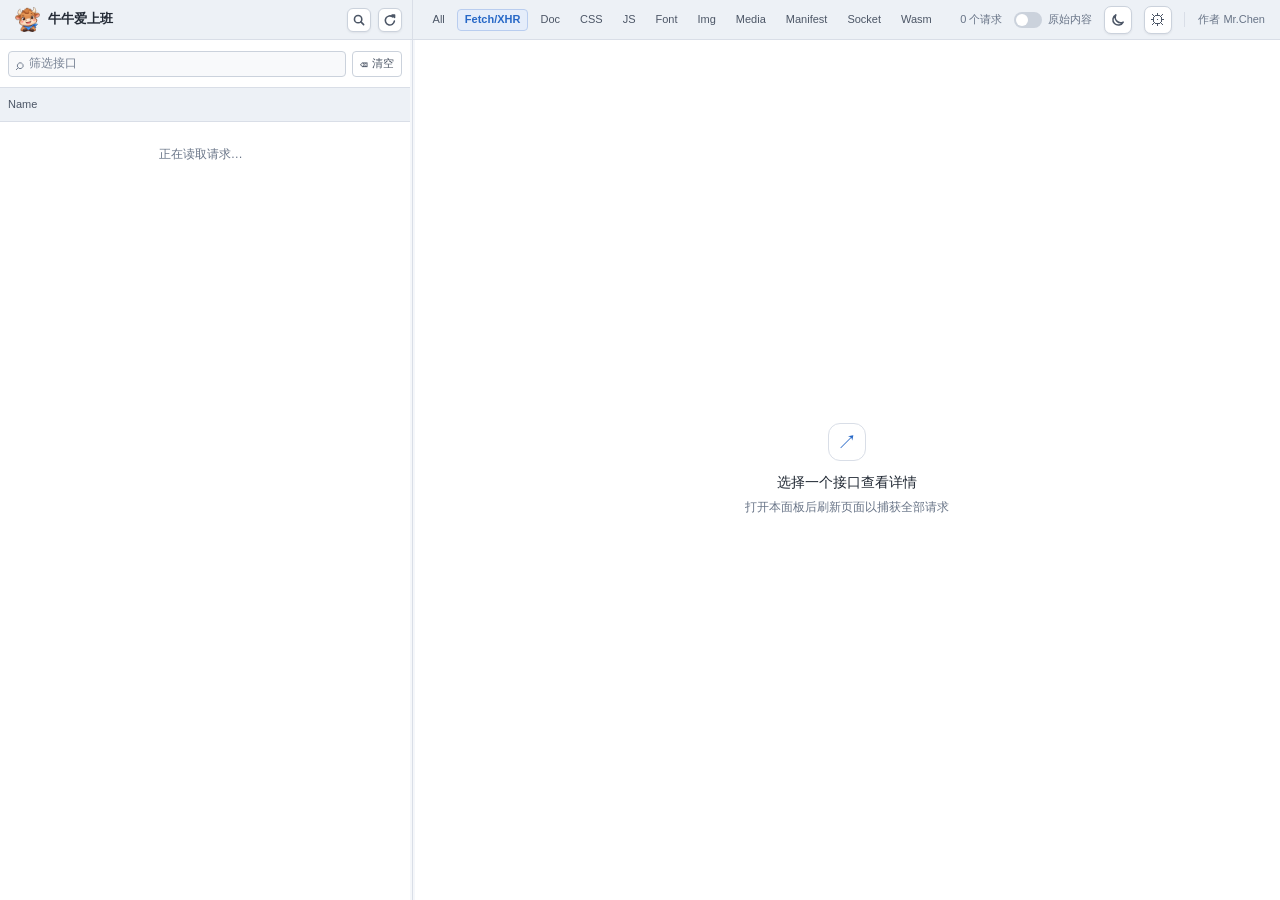
<file: extension/panel.html>
<!doctype html>
<html lang="zh-CN">
<head>
  <meta charset="utf-8">
  <meta name="viewport" content="width=device-width, initial-scale=1">
  <title>牛牛爱上班</title>
  <link rel="stylesheet" href="panel.css">
</head>
<body>
  <header class="topbar">
    <div class="topbar-left">
      <div class="brand">
        <img src="icon.png" alt="">
        <div>
          <h1>牛牛爱上班</h1>
        </div>
      </div>
      <button id="global-search" class="icon-button topbar-action" type="button" title="搜索全部接口响应" aria-label="搜索全部接口响应"><svg class="topbar-action-icon" viewBox="0 0 16 16" aria-hidden="true" focusable="false"><circle cx="7" cy="7" r="4.2"></circle><path d="m10.2 10.2 3.1 3.1"></path></svg></button>
      <button id="reload-page" class="icon-button topbar-action" type="button" title="刷新页面" aria-label="刷新页面"><svg class="topbar-action-icon" viewBox="0 0 16 16" aria-hidden="true" focusable="false"><path d="M13.2 5.2V2.4m0 0h-2.8m2.8 0-2 2.1A5.2 5.2 0 1 0 13 9.3"></path></svg></button>
    </div>
    <div class="topbar-divider" aria-hidden="true"></div>
    <div class="topbar-right">
      <div class="request-filters" role="toolbar" aria-label="按接口类型筛选">
        <button type="button" data-request-filter="all" aria-pressed="false">All</button>
        <button type="button" data-request-filter="fetch-xhr" aria-pressed="true" class="active">Fetch/XHR</button>
        <button type="button" data-request-filter="document" aria-pressed="false">Doc</button>
        <button type="button" data-request-filter="stylesheet" aria-pressed="false">CSS</button>
        <button type="button" data-request-filter="script" aria-pressed="false">JS</button>
        <button type="button" data-request-filter="font" aria-pressed="false">Font</button>
        <button type="button" data-request-filter="image" aria-pressed="false">Img</button>
        <button type="button" data-request-filter="media" aria-pressed="false">Media</button>
        <button type="button" data-request-filter="manifest" aria-pressed="false">Manifest</button>
        <button type="button" data-request-filter="websocket" aria-pressed="false">Socket</button>
        <button type="button" data-request-filter="wasm" aria-pressed="false">Wasm</button>
        <button type="button" data-request-filter="other" aria-pressed="false">Other</button>
      </div>
      <div class="topbar-meta">
        <span id="request-count">0 个请求</span>
        <label class="raw-toggle" title="显示未经解密或解码的请求和响应">
          <input id="raw-mode-toggle" type="checkbox" role="switch" aria-label="原始内容">
          <span class="raw-toggle-track" aria-hidden="true"></span>
          <span>原始内容</span>
        </label>
        <button id="toggle-theme" class="icon-button theme-toggle-button" type="button" title="切换到暗色主题" aria-label="切换到暗色主题">
          <svg class="theme-icon theme-icon-moon" viewBox="0 0 16 16" aria-hidden="true" focusable="false"><path d="M13 10.8A5.8 5.8 0 0 1 5.2 3a5.8 5.8 0 1 0 7.8 7.8Z"></path></svg>
          <svg class="theme-icon theme-icon-sun" viewBox="0 0 16 16" aria-hidden="true" focusable="false"><circle cx="8" cy="8" r="2.6"></circle><path d="M8 1.5v1.4M8 13.1v1.4M1.5 8h1.4M13.1 8h1.4M3.4 3.4l1 1M11.6 11.6l1 1M12.6 3.4l-1 1M4.4 11.6l-1 1"></path></svg>
        </button>
        <button id="open-settings" class="icon-button settings-button" type="button" title="设置" aria-label="设置">⚙</button>
        <span class="author">作者 Mr.Chen</span>
      </div>
    </div>
  </header>

  <main class="workspace">
    <aside class="request-sidebar">
      <div class="list-toolbar">
        <label class="search-box">
          <span aria-hidden="true">⌕</span>
          <input id="request-search" type="search" placeholder="筛选接口" aria-label="筛选接口">
        </label>
        <button id="clear-requests" class="icon-button clear-button" type="button" title="清空请求" aria-label="清空请求"><span class="button-icon" aria-hidden="true">⌫</span><span>清空</span></button>
      </div>
      <div class="list-heading">
        <span class="list-heading-name">Name</span>
        <span class="list-heading-method">Method</span>
        <span class="list-heading-status">Status</span>
        <span class="list-heading-time">Time</span>
        <button id="toggle-request-list-mode" class="list-heading-toggle" type="button" title="收起 Method、Status、Time" aria-label="收起 Method、Status、Time">&lt;</button>
      </div>
      <div id="request-list" class="request-list" role="listbox" aria-label="接口请求">
        <div class="list-empty">正在读取请求…</div>
      </div>
    </aside>
    <div id="resize-divider" class="resize-divider" role="separator" aria-orientation="vertical" aria-label="调整接口列表宽度" tabindex="0"></div>

    <section class="details" aria-label="请求详情">
      <div id="details-empty" class="details-empty">
        <div class="empty-mark">↗</div>
        <strong>选择一个接口查看详情</strong>
        <span>打开本面板后刷新页面以捕获全部请求</span>
      </div>
      <div id="details-view" class="details-view" hidden>
        <div class="request-summary">
          <div class="summary-line">
            <span id="detail-method" class="method-pill">GET</span>
            <strong id="detail-url" class="detail-url"></strong>
          </div>
          <div class="summary-meta">
            <span id="detail-status"></span>
            <span id="detail-duration"></span>
            <span id="response-state" class="response-state"></span>
          </div>
        </div>
        <nav class="detail-tabs" aria-label="请求信息">
          <button type="button" data-tab="headers" class="active"><svg class="tab-icon" viewBox="0 0 16 16" aria-hidden="true" focusable="false"><path d="M5 3.5h8M5 8h8M5 12.5h8"></path><path d="M2.5 3.5h.01M2.5 8h.01M2.5 12.5h.01"></path></svg><span>Headers</span></button>
          <button type="button" data-tab="payload"><svg class="tab-icon" viewBox="0 0 16 16" aria-hidden="true" focusable="false"><path d="M8 2.5v7"></path><path d="m5.2 6.8 2.8 2.8 2.8-2.8"></path><path d="M3.5 11.5v1.2A1.3 1.3 0 0 0 4.8 14h6.4a1.3 1.3 0 0 0 1.3-1.3v-1.2"></path></svg><span>Payload</span></button>
          <button type="button" data-tab="preview"><svg class="tab-icon" viewBox="0 0 16 16" aria-hidden="true" focusable="false"><path d="M1.8 8s2.1-3.7 6.2-3.7S14.2 8 14.2 8s-2.1 3.7-6.2 3.7S1.8 8 1.8 8Z"></path><circle cx="8" cy="8" r="1.6"></circle></svg><span>Preview</span></button>
          <button type="button" data-tab="response"><svg class="tab-icon" viewBox="0 0 16 16" aria-hidden="true" focusable="false"><path d="M4 1.8h5l3 3v9.4H4z"></path><path d="M9 1.8v3h3M6 8h4M6 10.5h4"></path></svg><span>Response</span></button>
          <button id="table-tab" type="button" data-tab="table" hidden><svg class="tab-icon" viewBox="0 0 16 16" aria-hidden="true" focusable="false"><path d="M2.5 2.5h11v11h-11z"></path><path d="M2.5 6.3h11M2.5 9.7h11M6.2 2.5v11M9.8 2.5v11"></path></svg><span>表格</span></button>
          <button type="button" data-tab="sql"><svg class="tab-icon" viewBox="0 0 16 16" aria-hidden="true" focusable="false"><ellipse cx="8" cy="3.2" rx="4.7" ry="1.7"></ellipse><path d="M3.3 3.2v4.6c0 1 2.1 1.7 4.7 1.7s4.7-.7 4.7-1.7V3.2M3.3 7.8v4.6c0 1 2.1 1.7 4.7 1.7s4.7-.7 4.7-1.7V7.8"></path></svg><span>获取SQL</span></button>
        </nav>
        <div id="detail-content" class="detail-content"></div>
        <div id="response-search" class="response-search" hidden>
          <span class="response-search-icon" aria-hidden="true">⌕</span>
          <input id="response-search-input" type="search" placeholder="搜索 Response" aria-label="搜索 Response">
          <span id="response-search-count" class="response-search-count">0 个匹配</span>
          <button id="response-search-clear" class="response-search-clear" type="button" aria-label="清除搜索">×</button>
        </div>
      </div>
    </section>
  </main>

  <dialog id="settings-dialog" class="settings-dialog" aria-labelledby="settings-title">
    <form id="settings-form">
      <h2 id="settings-title">设置</h2>
      <label class="settings-field" for="encryption-method">
        <span>解密方式</span>
        <select id="encryption-method">
          <option value="aes-ecb">AES（ECB / PKCS7）</option>
          <option value="des-ecb">DES（ECB / PKCS7）</option>
          <option value="3des-ecb">3DES（ECB / PKCS7）</option>
          <option value="base64">Base64（仅解码）</option>
        </select>
      </label>
      <label class="settings-field" for="aes-key">
        <span>解密密钥</span>
        <input id="aes-key" type="password" autocomplete="off" spellcheck="false" required>
      </label>
      <label class="settings-field" for="sql-blocked-markers">
        <span>禁止获取 SQL 的接口标识</span>
        <textarea id="sql-blocked-markers" rows="3" spellcheck="false" placeholder="每行一个标识"></textarea>
        <small class="settings-field-hint">支持空格、逗号或换行分隔；接口 URL 包含任一标识时将禁用“获取 SQL”。</small>
      </label>
      <p class="settings-hint">解密方式、密钥和 SQL 禁止标识只保存在此扩展的本地配置中。</p>
      <p id="settings-error" class="settings-error" role="alert" hidden></p>
      <div class="settings-actions">
        <button id="reset-default-key" class="secondary-button" type="button">恢复默认</button>
        <span class="settings-spacer"></span>
        <button id="cancel-settings" class="secondary-button" type="button">取消</button>
        <button class="primary-button" type="submit">保存</button>
      </div>
    </form>
  </dialog>

  <dialog id="sql-confirm-dialog" class="sql-confirm-dialog" aria-labelledby="sql-confirm-title" aria-describedby="sql-confirm-summary sql-confirm-danger">
    <form method="dialog">
      <h2 id="sql-confirm-title">确认获取 SQL</h2>
      <p id="sql-confirm-summary" class="sql-confirm-summary"></p>
      <div class="sql-confirm-target">
        <span>将发送的解释接口</span>
        <code id="sql-confirm-url"></code>
      </div>
      <p id="sql-confirm-danger" class="sql-confirm-danger">请勿对写操作的接口执行该操作。仅在确认该接口为查询接口时继续。</p>
      <div class="settings-actions sql-confirm-actions">
        <span class="settings-spacer"></span>
        <button class="secondary-button" type="submit" value="cancel">取消</button>
        <button class="danger-button" type="submit" value="confirm">确认并获取</button>
      </div>
    </form>
  </dialog>

  <dialog id="global-search-dialog" class="global-search-dialog" aria-labelledby="global-search-title">
    <form method="dialog" class="global-search-form">
      <div class="global-search-heading">
        <h2 id="global-search-title">搜索全部接口响应</h2>
        <button class="dialog-close" type="submit" value="cancel" aria-label="关闭搜索">×</button>
      </div>
      <label class="global-search-input">
        <span aria-hidden="true">⌕</span>
        <input id="global-search-input" type="search" autocomplete="off" placeholder="搜索返回内容或接口地址" aria-label="搜索返回内容或接口地址">
        <button id="global-search-submit" type="button" title="搜索" aria-label="搜索"><svg class="global-search-submit-icon" viewBox="0 0 16 16" aria-hidden="true" focusable="false"><circle cx="7" cy="7" r="4.2"></circle><path d="m10.2 10.2 3.1 3.1"></path></svg></button>
      </label>
      <p id="global-search-status" class="global-search-status">输入关键词搜索已捕获的接口响应。</p>
      <div id="global-search-results" class="global-search-results" role="listbox" aria-label="全局搜索结果"></div>
    </form>
  </dialog>

  <dialog id="table-cell-dialog" class="table-cell-dialog" aria-labelledby="table-cell-title">
    <form method="dialog">
      <div class="global-search-heading">
        <h2 id="table-cell-title">完整单元格内容</h2>
        <button class="dialog-close" type="submit" value="cancel" aria-label="关闭完整内容">×</button>
      </div>
      <pre id="table-cell-value" class="table-cell-value"></pre>
    </form>
  </dialog>

  <script src="vendor/crypto-js.js"></script>
  <script type="module" src="panel.js"></script>
</body>
</html>
</file>
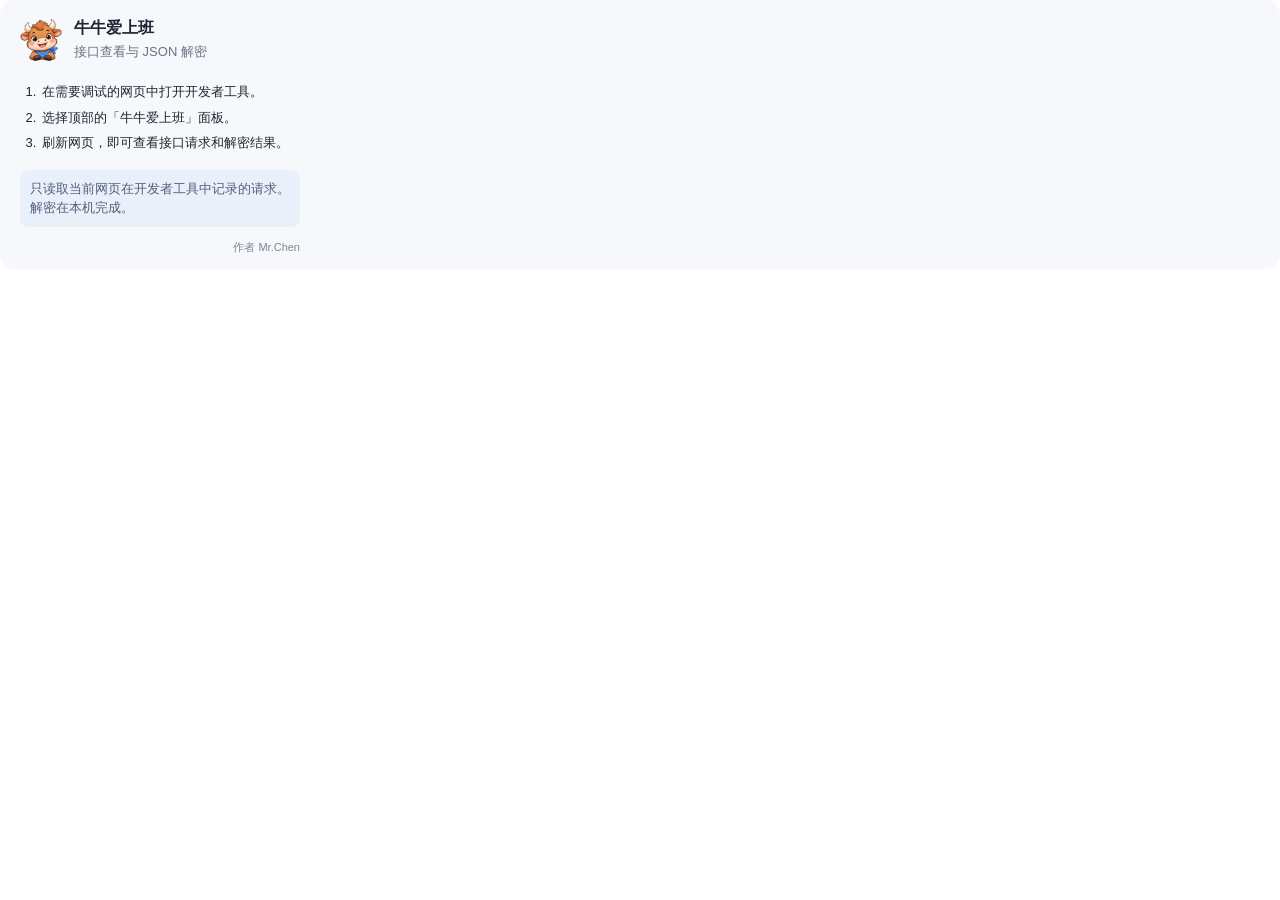
<file: extension/popup.html>
<!doctype html>
<html lang="zh-CN">
<head>
  <meta charset="utf-8">
  <meta name="viewport" content="width=device-width, initial-scale=1">
  <title>牛牛爱上班</title>
  <link rel="stylesheet" href="popup.css">
</head>
<body>
  <main class="popup-card">
    <header>
      <img src="icon.png" alt="">
      <div>
        <h1>牛牛爱上班</h1>
        <p>接口查看与 JSON 解密</p>
      </div>
    </header>
    <ol>
      <li>在需要调试的网页中打开开发者工具。</li>
      <li>选择顶部的「牛牛爱上班」面板。</li>
      <li>刷新网页，即可查看接口请求和解密结果。</li>
    </ol>
    <p class="hint">只读取当前网页在开发者工具中记录的请求。解密在本机完成。</p>
    <footer>作者 Mr.Chen</footer>
  </main>
</body>
</html>
</file>
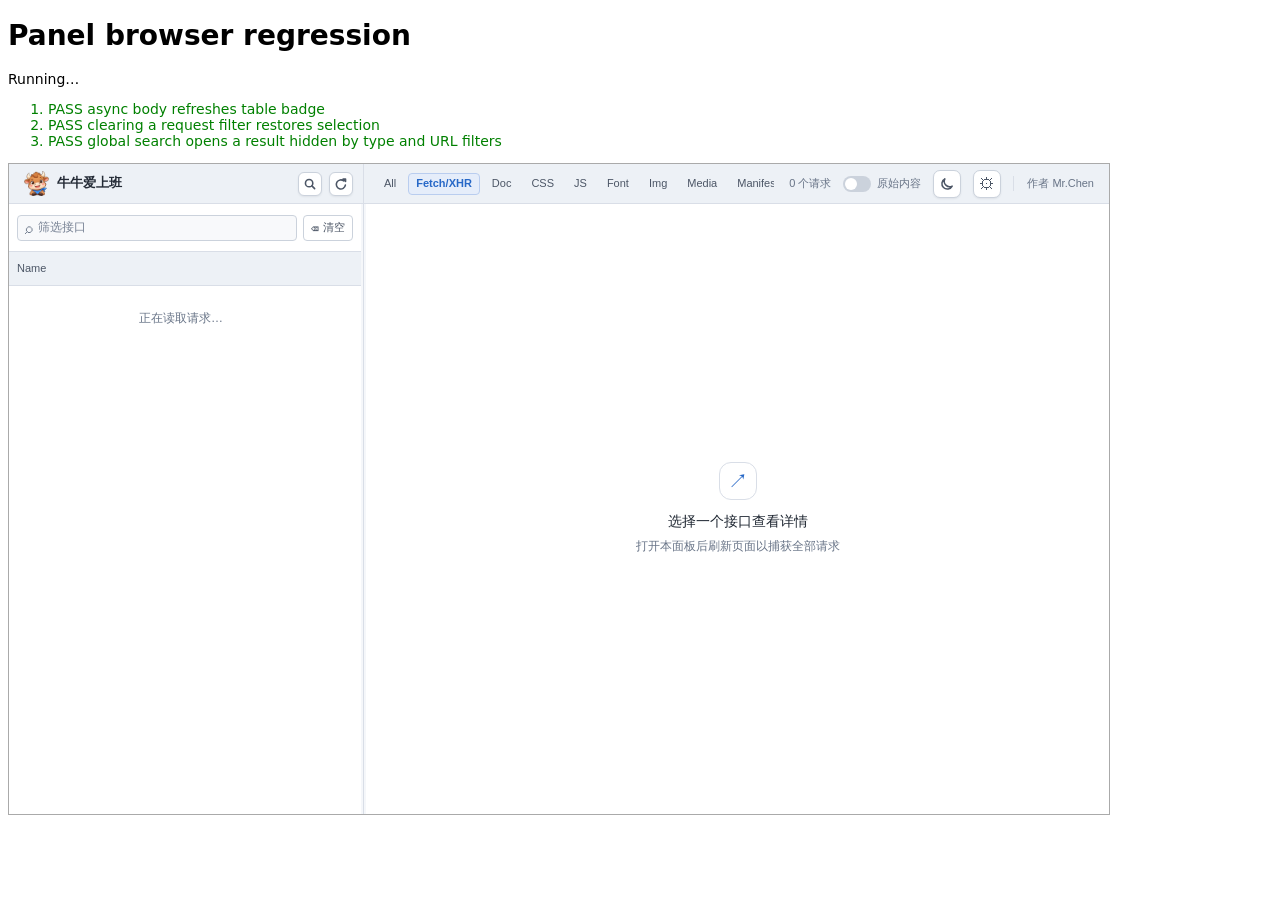
<file: tests/panel-browser.html>
<!doctype html>
<meta charset="utf-8">
<title>Panel browser regression</title>
<style>body { font: 14px system-ui; } iframe { width: 1100px; height: 650px; border: 1px solid #aaa; } .pass { color: green; } .fail { color: #b00; }</style>
<h1>Panel browser regression</h1>
<p id="status">Running…</p>
<ol id="results"></ol>
<div id="panel"></div>
<script type="module" src="panel-browser.js"></script>
</file>
<file: extension/panel.css>
:root {
  color-scheme: light;
  font: 12px/1.45 "Microsoft YaHei", "Segoe UI", -apple-system, BlinkMacSystemFont, sans-serif;
  color: var(--text);
  background: var(--page);
  --page: #f5f7fa;
  --surface: #fff;
  --surface-raised: #edf1f6;
  --border: #d9dee7;
  --muted: #687487;
  --blue: #2768c7;
  --green: #178455;
  --text: #242b36;
  --text-soft: #4c5666;
  --text-strong: #1f2732;
  --input-bg: #f8f9fb;
  --control-border: #cbd2dc;
  --placeholder: #778294;
  --hover: #e9edf3;
  --selected: #e5edfa;
  --line-subtle: rgba(32, 45, 62, .07);
  --method-text: #2761aa;
  --method-bg: #e7eef9;
  --error: #c94742;
  --tab: #526071;
  --tab-active: #244d87;
  --kv-border: #dfe3ea;
  --kv-alt: rgba(32, 45, 62, .035);
  --kv-key: #505b6b;
  --kv-value: #303948;
  --code: #283342;
  --tree-key: #315d9d;
  --tree-string: #267342;
  --tree-number: #8255aa;
  --tree-boolean: #a65a11;
  --json-string: #c5221f;
  --json-number: #185abc;
  --json-boolean: #185abc;
  --json-null: #8255aa;
}

:root[data-theme="dark"] {
    color-scheme: dark;
    --page: #171a20;
    --surface: #1d2129;
    --surface-raised: #232833;
    --border: #343a46;
    --muted: #9aa4b3;
    --blue: #78a9ff;
    --green: #69d3a0;
    --text: #e3e7ed;
    --text-soft: #aeb8c7;
    --text-strong: #dce1e9;
    --input-bg: #181b21;
    --control-border: #3b424f;
    --placeholder: #7e8897;
    --hover: #292e38;
    --selected: #2a3444;
    --line-subtle: rgba(255, 255, 255, .035);
    --method-text: #9bc1ff;
    --method-bg: #25344c;
    --error: #ff8e89;
    --tab: #aeb7c5;
    --tab-active: #dce8ff;
    --kv-border: #282e38;
    --kv-alt: rgba(255, 255, 255, .018);
    --kv-key: #aeb8c7;
    --kv-value: #e0e4eb;
    --code: #dce3ed;
    --tree-key: #9fb9e8;
    --tree-string: #a8d7a5;
    --tree-number: #d6acff;
    --tree-boolean: #ffba7a;
    --json-string: #f28b82;
    --json-number: #8ab4f8;
    --json-boolean: #8ab4f8;
    --json-null: #c58af9;
}

* { box-sizing: border-box; }
html, body { width: 100%; height: 100%; margin: 0; overflow: hidden; }
body { display: flex; flex-direction: column; min-width: 520px; }
button, input, select, textarea { font: inherit; }
button { color: inherit; }
button:focus-visible, input:focus-visible, select:focus-visible, textarea:focus-visible { outline: 2px solid var(--blue); outline-offset: 2px; }

.topbar {
  height: 40px;
  flex: 0 0 40px;
  display: grid;
  grid-template-columns: minmax(180px, var(--sidebar-width, 32%)) 5px minmax(0, 1fr);
  align-items: center;
  padding: 0;
  border-bottom: 1px solid var(--border);
  background: var(--surface-raised);
}
.topbar-left { min-width: 0; display: flex; align-items: center; gap: 7px; padding: 0 8px 0 15px; }
.topbar-divider { position: relative; align-self: stretch; background: var(--surface-raised); }
.topbar-divider::after { position: absolute; inset: 0 2px; background: var(--border); content: ""; }
.topbar-right { min-width: 0; display: grid; grid-template-columns: minmax(0, 1fr) auto; align-items: center; }
.brand { display: flex; align-items: center; gap: 8px; }
.brand img { width: 25px; height: 25px; border-radius: 6px; }
.brand > div { display: flex; align-items: baseline; gap: 8px; }
.brand h1 { margin: 0; font-size: 13px; font-weight: 650; }
.topbar-meta { color: var(--muted); font-size: 11px; }
.topbar-meta { display: flex; align-items: center; justify-content: flex-end; gap: 12px; padding: 0 15px; }
.raw-toggle { display: inline-flex; align-items: center; gap: 6px; cursor: pointer; user-select: none; }
.raw-toggle input { position: absolute; width: 1px; height: 1px; opacity: 0; }
.raw-toggle-track { position: relative; width: 28px; height: 16px; border-radius: 999px; background: var(--control-border); transition: background .15s ease; }
.raw-toggle-track::after { position: absolute; top: 2px; left: 2px; width: 12px; height: 12px; border-radius: 50%; background: #fff; content: ""; transition: transform .15s ease; }
.raw-toggle input:checked + .raw-toggle-track { background: var(--blue); }
.raw-toggle input:checked + .raw-toggle-track::after { transform: translateX(12px); }
.raw-toggle input:focus-visible + .raw-toggle-track { outline: 2px solid var(--blue); outline-offset: 2px; }
.author { padding-left: 13px; border-left: 1px solid var(--border); }

.workspace { flex: 1; min-height: 0; display: grid; grid-template-columns: minmax(180px, var(--sidebar-width, 32%)) 5px minmax(250px, 1fr); }
.request-sidebar { display: flex; flex-direction: column; min-width: 0; min-height: 0; background: var(--surface); }
.resize-divider { position: relative; z-index: 1; background: transparent; cursor: col-resize; touch-action: none; }
.resize-divider::after { position: absolute; inset: 0 2px; background: var(--border); content: ""; pointer-events: none; }
.resize-divider:hover::after, .resize-divider:focus-visible::after { background: var(--blue); }
body.is-resizing { cursor: col-resize; user-select: none; }
.list-toolbar { height: 48px; flex: 0 0 48px; display: flex; align-items: center; gap: 6px; padding: 0 8px; border-bottom: 1px solid var(--border); }
.search-box { height: 26px; min-width: 0; flex: 1; display: flex; align-items: center; gap: 5px; padding: 0 7px; border: 1px solid var(--control-border); border-radius: 4px; color: var(--muted); background: var(--input-bg); }
.search-box:focus-within { border-color: var(--blue); }
.search-box span { font-size: 15px; line-height: 1; }
.search-box input { min-width: 0; width: 100%; padding: 0; border: 0; outline: 0; color: var(--text); background: transparent; }
.search-box input::placeholder { color: var(--placeholder); }
.icon-button { padding: 5px 7px; border: 0; border-radius: 4px; color: var(--text-soft); background: transparent; cursor: pointer; }
.icon-button:hover { color: var(--text-strong); background: var(--hover); }
.topbar-left .topbar-action:first-of-type { margin-left: auto; }
.topbar-action { width: 24px; height: 24px; flex: 0 0 24px; display: inline-flex; align-items: center; justify-content: center; padding: 0; border: 1px solid var(--control-border); border-radius: 6px; color: var(--text-soft); background: var(--surface); box-shadow: 0 1px 2px rgba(32, 45, 62, .08); line-height: 1; }
.topbar-action:hover { border-color: var(--blue); color: var(--blue); background: var(--hover); box-shadow: 0 2px 5px rgba(32, 45, 62, .12); }
.topbar-action-icon { width: 14px; height: 14px; fill: none; stroke: currentColor; stroke-width: 1.8; stroke-linecap: round; stroke-linejoin: round; }
.clear-button { height: 26px; display: inline-flex; align-items: center; gap: 4px; padding: 0 7px; border: 1px solid var(--control-border); border-radius: 4px; background: var(--surface); font-size: 11px; }
.clear-button:hover { border-color: var(--blue); background: var(--hover); }
.button-icon { font-size: 15px; line-height: 1; }
.settings-button { width: 28px; height: 28px; padding: 0; border: 1px solid var(--control-border); border-radius: 7px; color: var(--text-soft); background: var(--surface); box-shadow: 0 1px 2px rgba(32, 45, 62, .08); font-size: 16px; line-height: 1; }
.settings-button:hover { border-color: var(--blue); color: var(--blue); background: var(--hover); box-shadow: 0 2px 5px rgba(32, 45, 62, .12); }
.theme-toggle-button { width: 28px; height: 28px; display: inline-flex; align-items: center; justify-content: center; padding: 0; border: 1px solid var(--control-border); border-radius: 7px; color: var(--text-soft); background: var(--surface); box-shadow: 0 1px 2px rgba(32, 45, 62, .08); }
.theme-toggle-button:hover { border-color: var(--blue); color: var(--blue); background: var(--hover); box-shadow: 0 2px 5px rgba(32, 45, 62, .12); }
.theme-icon { width: 15px; height: 15px; fill: none; stroke: currentColor; stroke-width: 1.6; stroke-linecap: round; stroke-linejoin: round; }
.theme-icon-sun { display: none; color: #d93025; }
:root[data-theme="dark"] .theme-icon-moon { display: none; }
:root[data-theme="dark"] .theme-icon-sun { display: block; }
.request-filters { min-width: 0; display: flex; align-items: center; gap: 4px; overflow-x: auto; overflow-y: hidden; padding: 0 10px; scrollbar-width: auto; }
.request-filters button { height: 22px; flex: 0 0 auto; padding: 0 7px; border: 1px solid transparent; border-radius: 4px; color: var(--text-soft); background: transparent; cursor: pointer; font-size: 11px; white-space: nowrap; }
.request-filters button:hover { color: var(--text-strong); background: var(--hover); }
.request-filters button.active { border-color: #b9cdef; color: var(--blue); background: var(--selected); font-weight: 600; }
.list-heading { height: 34px; flex: 0 0 34px; display: flex; align-items: center; padding: 0 8px; border-bottom: 1px solid var(--border); color: var(--text-soft); background: var(--surface-raised); font-size: 11px; }
.list-heading-method, .list-heading-status, .list-heading-time, .list-heading-toggle,
.request-method, .request-status, .request-time { display: none; }
.request-list { flex: 1 1 0; min-height: 0; overflow-x: hidden; overflow-y: scroll; scrollbar-gutter: stable; scrollbar-width: auto; }
.request-row { width: 100%; min-height: 24px; display: grid; grid-template-columns: 16px minmax(0, 1fr) auto; align-items: center; gap: 6px; padding: 3px 8px; border: 0; color: inherit; line-height: 1.35; text-align: left; background: transparent; cursor: pointer; }
.request-row:nth-child(even) { background: var(--kv-alt); }
.request-row:hover { background: var(--hover); }
.request-row.selected { background: var(--selected); box-shadow: inset 2px 0 var(--blue); }
.request-type-icon { width: 15px; color: #e65b1f; font: 600 11px/1 Consolas, "SFMono-Regular", Menlo, monospace; text-align: center; }
.request-type-icon.text { font-size: 10px; }
.request-type-icon.explain { width: 24px; color: var(--blue); font-size: 9px; letter-spacing: -.3px; }
.request-name { min-width: 0; overflow: hidden; font-size: 12px; text-overflow: ellipsis; white-space: nowrap; }
.request-table-badge { width: 14px; height: 14px; display: inline-flex; align-items: center; justify-content: center; border-radius: 50%; color: #fff; background: #f2b01e; font-size: 8px; font-weight: 700; line-height: 1; }
.request-table-badge.empty { visibility: hidden; }
.list-empty { padding: 24px 16px; color: var(--muted); text-align: center; }

.details { min-width: 0; min-height: 0; overflow: hidden; background: var(--surface); }
.details-empty { height: 100%; display: flex; flex-direction: column; align-items: center; justify-content: center; gap: 7px; color: var(--muted); text-align: center; }
.details-empty[hidden] { display: none; }
.details-empty strong { color: var(--text-strong); font-size: 14px; font-weight: 550; }
.empty-mark { width: 38px; height: 38px; display: grid; place-items: center; margin-bottom: 4px; border: 1px solid var(--border); border-radius: 12px; color: var(--blue); font-size: 20px; }
.details-view { height: 100%; min-height: 0; display: flex; flex-direction: column; }
.details-view[hidden] { display: none; }
.request-summary { height: 48px; flex: 0 0 48px; display: flex; align-items: center; gap: 12px; padding: 0 16px; border-bottom: 1px solid var(--border); }
.summary-line { min-width: 0; display: flex; align-items: center; gap: 9px; }
.request-summary .summary-line { flex: 1; }
.summary-line .method-pill { flex: 0 0 auto; font-size: 10px; }
.detail-url { min-width: 0; overflow: hidden; color: var(--text-strong); font: 12px Consolas, "SFMono-Regular", Menlo, monospace; text-overflow: ellipsis; white-space: nowrap; }
.summary-meta { min-width: 0; display: flex; align-items: center; gap: 13px; color: var(--muted); font-size: 11px; }
.summary-meta .status-ok { color: var(--green); }
.summary-meta .status-error { color: var(--error); }
.response-state { max-width: 45%; margin-left: auto; overflow: hidden; color: var(--text-soft); font-size: 10px; text-overflow: ellipsis; white-space: nowrap; }
.response-state.decrypted { color: var(--green); }
.detail-tabs { height: 34px; flex: 0 0 34px; display: flex; align-items: stretch; gap: 16px; overflow-x: auto; overflow-y: hidden; scrollbar-width: none; padding: 0 16px; border-bottom: 1px solid var(--border); background: var(--surface-raised); }
.detail-tabs::-webkit-scrollbar { display: none; }
.detail-tabs button { position: relative; flex: 0 0 auto; display: inline-flex; align-items: center; gap: 5px; padding: 0 1px; border: 0; color: var(--tab); background: transparent; cursor: pointer; }
.detail-tabs button[hidden] { display: none; }
.tab-icon { width: 14px; height: 14px; flex: 0 0 14px; color: currentColor; fill: none; stroke: currentColor; stroke-width: 1.7; stroke-linecap: round; stroke-linejoin: round; opacity: .88; }
.detail-tabs button:hover { color: var(--text-strong); }
.detail-tabs button.active { color: #d93025; font-weight: 400; }
.detail-tabs button.active::after { position: absolute; right: 0; bottom: -1px; left: 0; height: 2px; background: var(--blue); content: ""; }
.detail-content { flex: 1; min-height: 0; overflow: auto; padding: 14px 16px 24px; }
.detail-content[data-tab="sql"] { padding-top: 0; }
.detail-content[data-tab="table"] { padding-top: 0; padding-left: 0; }
.response-search { height: 36px; flex: 0 0 36px; display: flex; align-items: center; gap: 7px; padding: 0 10px; border-top: 1px solid var(--border); color: var(--muted); background: var(--surface); }
.response-search[hidden] { display: none; }
.response-search:focus-within { color: var(--blue); }
.response-search-icon { font-size: 18px; line-height: 1; }
.response-search input { min-width: 0; flex: 1; height: 26px; padding: 0 5px; border: 0; outline: 0; color: var(--text); background: transparent; }
.response-search input::placeholder { color: var(--placeholder); }
.response-search-count { min-width: 58px; color: var(--muted); font-size: 11px; text-align: right; }
.response-search-clear { width: 22px; height: 24px; padding: 0; border: 0; color: var(--muted); background: transparent; cursor: pointer; font-size: 18px; line-height: 1; }
.response-search-clear:hover { color: var(--text-strong); }
.detail-section { margin-bottom: 18px; }
.section-title { margin: 0 0 7px; color: var(--text-strong); font-size: 11px; font-weight: 600; }
.kv-list { border-top: 1px solid var(--kv-border); }
.kv-row { display: grid; grid-template-columns: minmax(125px, 28%) minmax(0, 1fr); gap: 10px; padding: 5px 7px; border-bottom: 1px solid var(--kv-border); }
.kv-row:nth-child(even) { background: var(--kv-alt); }
.kv-key { overflow-wrap: anywhere; color: var(--kv-key); }
.kv-value { overflow-wrap: anywhere; color: var(--kv-value); font: 11px/1.45 Consolas, "SFMono-Regular", Menlo, monospace; white-space: pre-wrap; }
.code-view { margin: 0; color: var(--code); font: 11px/1.55 Consolas, "SFMono-Regular", Menlo, monospace; white-space: pre-wrap; overflow-wrap: anywhere; }
.json-key, .json-string { color: var(--json-string); }
.json-number { color: var(--json-number); }
.json-boolean { color: var(--json-boolean); }
.json-null { color: var(--json-null); }
.response-match { border-radius: 2px; color: var(--text-strong); background: #f5d66b; }
.sql-keyword { color: var(--json-number); font-weight: 600; }
.sql-string, .sql-comment { color: var(--tree-string); }
.sql-number { color: var(--tree-number); }
.sql-identifier { color: var(--tree-key); }
.sql-operator { color: var(--tree-boolean); }
.sql-toolbar { position: sticky; z-index: 2; top: 0; height: 42px; min-height: 42px; flex: 0 0 42px; display: flex; align-items: center; justify-content: space-between; gap: 12px; margin-bottom: 10px; padding-top: 8px; background: var(--surface); }
.sql-actions { display: flex; flex: 0 0 auto; gap: 8px; }
.sql-state { min-width: 0; flex: 1; overflow: hidden; margin: 0; padding: 0; text-align: right; text-overflow: ellipsis; white-space: nowrap; }
.detail-content[data-tab="sql"] .sql-state { padding: 0; text-align: right; }
.sql-copy-button { width: 86px; height: 30px; flex: 0 0 86px; display: inline-flex; align-items: center; justify-content: center; gap: 5px; padding: 0 6px; border: 1px solid var(--control-border); border-radius: 5px; color: var(--text); background: var(--surface); cursor: pointer; white-space: nowrap; }
.sql-copy-button:hover { background: var(--hover); }
.sql-copy-button:disabled { opacity: .55; cursor: not-allowed; }
.empty-note { padding: 22px 12px; color: var(--muted); text-align: center; }
.binary-preview { min-height: 160px; display: flex; align-items: center; justify-content: center; padding: 14px; border: 1px solid var(--kv-border); background: var(--input-bg); }
.binary-preview img { display: block; max-width: 100%; max-height: calc(100vh - 180px); object-fit: contain; }
.binary-preview audio { width: min(520px, 100%); }
.binary-preview video { display: block; max-width: 100%; max-height: calc(100vh - 180px); }
.binary-preview iframe { width: 100%; height: calc(100vh - 210px); min-height: 360px; border: 0; background: #fff; }
.tree { padding-left: 2px; color: var(--text); font: 11px/1.55 Consolas, "SFMono-Regular", Menlo, monospace; }
.tree details { margin-left: 12px; }
.tree summary { color: var(--text-soft); cursor: pointer; }
.tree-leaf { min-height: 19px; padding-left: 13px; }
.tree-key { color: var(--tree-key); }
.tree-value.string { color: var(--tree-string); }
.tree-value.number { color: var(--tree-number); }
.tree-value.boolean { color: var(--tree-boolean); }
.tree-value.null { color: var(--muted); }
.table-summary { position: sticky; z-index: 1; left: 0; margin: 0; padding: 8px 0 0; color: var(--muted); background: var(--surface); font-size: 11px; }
.data-table { width: 100%; border-collapse: collapse; color: var(--kv-value); font-size: 11px; }
.data-table th, .data-table td { padding: 6px 8px; border: 1px solid var(--kv-border); text-align: left; vertical-align: middle; overflow-wrap: anywhere; }
.data-table .table-index { width: 42px; color: var(--muted); text-align: center; white-space: nowrap; }
.data-table th { position: sticky; z-index: 2; top: 0; color: var(--text-strong); background: var(--surface-raised); font-weight: 600; white-space: nowrap; }
.data-table td { font: inherit; white-space: pre-wrap; }
.data-table tbody tr:nth-child(even) { background: var(--kv-alt); }

.detail-content[data-tab="payload"] .kv-key,
.detail-content[data-tab="payload"] .kv-value,
.detail-content[data-tab="payload"] .code-view,
.detail-content[data-tab="preview"] .tree,
.detail-content[data-tab="response"] .code-view { font-family: Consolas, "SFMono-Regular", Menlo, monospace; }

.detail-content[data-tab="headers"] .section-title { font-size: 12px; }
.detail-content[data-tab="headers"] .kv-key,
.detail-content[data-tab="headers"] .kv-value { font-size: 12px; }
.detail-content[data-tab="headers"] .empty-note { font-size: 13px; }

.settings-dialog { width: min(420px, calc(100vw - 32px)); max-height: calc(100vh - 32px); overflow: auto; padding: 20px; border: 1px solid var(--border); border-radius: 10px; color: var(--text); background: var(--surface); box-shadow: 0 16px 48px rgba(0, 0, 0, .22); }
.settings-dialog::backdrop { background: rgba(14, 20, 30, .42); }
.settings-dialog h2 { margin: 0 0 16px; color: var(--text-strong); font-size: 16px; }
.settings-field { display: flex; flex-direction: column; gap: 6px; font-weight: 600; }
.settings-field + .settings-field { margin-top: 14px; }
.settings-field input, .settings-field select, .settings-field textarea { width: 100%; padding: 0 10px; border: 1px solid var(--control-border); border-radius: 5px; color: var(--text); background: var(--input-bg); font: 13px Consolas, "SFMono-Regular", Menlo, monospace; }
.settings-field input, .settings-field select { height: 36px; }
.settings-field textarea { min-height: 72px; padding-block: 8px; line-height: 1.45; resize: vertical; }
.settings-field-hint { color: var(--muted); font-weight: 400; line-height: 1.45; }
.settings-hint { margin: 8px 0 0; color: var(--muted); }
.settings-error { margin: 8px 0 0; color: var(--error); }
.settings-actions { display: flex; align-items: center; gap: 8px; margin-top: 20px; }
.settings-spacer { flex: 1; }
.settings-actions button { min-height: 32px; padding: 0 11px; border: 1px solid var(--control-border); border-radius: 5px; color: var(--text); background: var(--surface); cursor: pointer; }
.settings-actions button:hover { background: var(--hover); }
.settings-actions .primary-button { border-color: var(--blue); color: #fff; background: var(--blue); }
.settings-actions .primary-button:hover { color: #fff; background: var(--blue); filter: brightness(1.08); }
.sql-confirm-dialog { width: min(560px, calc(100vw - 32px)); padding: 20px; border: 1px solid var(--border); border-radius: 10px; color: var(--text); background: var(--surface); box-shadow: 0 16px 48px rgba(0, 0, 0, .22); }
.sql-confirm-dialog::backdrop { background: rgba(14, 20, 30, .42); }
.sql-confirm-dialog h2 { margin: 0 0 12px; color: var(--text-strong); font-size: 16px; }
.sql-confirm-summary { margin: 0; line-height: 1.6; }
.sql-confirm-target { margin-top: 14px; padding: 10px 12px; border: 1px solid var(--border); border-radius: 6px; background: var(--input-bg); }
.sql-confirm-target span { display: block; margin-bottom: 6px; color: var(--muted); font-size: 12px; font-weight: 600; }
.sql-confirm-target code { color: var(--text-strong); font: 12px/1.5 Consolas, "SFMono-Regular", Menlo, monospace; overflow-wrap: anywhere; }
.sql-confirm-danger { margin: 14px 0 0; color: var(--error); font-weight: 700; line-height: 1.55; }
.sql-confirm-actions { margin-top: 16px; }
.settings-actions .danger-button { border-color: var(--error); color: #fff; background: var(--error); }
.settings-actions .danger-button:hover { color: #fff; background: var(--error); filter: brightness(1.08); }
.global-search-dialog { width: min(620px, calc(100vw - 32px)); max-height: min(680px, calc(100vh - 32px)); overflow: hidden; padding: 0; border: 1px solid var(--border); border-radius: 10px; color: var(--text); background: var(--surface); box-shadow: 0 16px 48px rgba(0, 0, 0, .22); }
.global-search-dialog::backdrop { background: rgba(14, 20, 30, .42); }
.global-search-form { display: flex; min-height: 0; max-height: min(680px, calc(100vh - 32px)); overflow: hidden; flex-direction: column; padding: 20px; }
.global-search-heading { display: flex; align-items: center; justify-content: space-between; gap: 12px; }
.global-search-heading h2 { margin: 0 0 14px; color: var(--text-strong); font-size: 16px; }
.dialog-close { width: 28px; height: 28px; margin-top: -8px; padding: 0; border: 0; border-radius: 5px; color: var(--muted); background: transparent; cursor: pointer; font-size: 22px; line-height: 1; }
.dialog-close:hover { color: var(--text-strong); background: var(--hover); }
.global-search-input { display: flex; align-items: center; gap: 7px; height: 38px; padding: 3px 5px 3px 9px; border: 1px solid var(--control-border); border-radius: 8px; color: var(--muted); background: var(--input-bg); }
.global-search-input:focus-within { border-color: var(--blue); color: var(--blue); }
.global-search-input span { font-size: 18px; line-height: 1; }
.global-search-input input { min-width: 0; width: 100%; padding: 0; border: 0; outline: 0; color: var(--text); background: transparent; }
.global-search-submit { width: 34px; min-width: 34px; height: 30px; flex: 0 0 34px; display: inline-flex; align-items: center; justify-content: center; padding: 0; border: 0 !important; border-radius: 6px; color: var(--blue); background: transparent !important; box-shadow: none !important; cursor: pointer; appearance: none; }
.global-search-submit:hover { background: var(--hover); }
.global-search-submit-icon { width: 15px; height: 15px; fill: none; stroke: currentColor; stroke-width: 1.9; stroke-linecap: round; stroke-linejoin: round; }
.global-search-status { margin: 12px 0 8px; color: var(--muted); font-size: 11px; }
.global-search-results { min-height: 0; flex: 1 1 auto; overflow: auto; border-top: 1px solid var(--border); }
.global-search-result { display: block; width: 100%; padding: 10px 4px; border: 0; border-bottom: 1px solid var(--line-subtle); color: var(--text); background: transparent; cursor: pointer; text-align: left; }
.global-search-result:hover { background: var(--hover); }
.global-search-result-title { display: flex; align-items: center; gap: 7px; min-width: 0; }
.global-search-result-title strong { overflow: hidden; text-overflow: ellipsis; white-space: nowrap; }
.global-search-result-title span { color: var(--muted); font: 10px Consolas, "SFMono-Regular", Menlo, monospace; }
.global-search-result-url { overflow: hidden; margin-top: 3px; color: var(--muted); font-size: 11px; text-overflow: ellipsis; white-space: nowrap; }
.global-search-result-snippet { display: -webkit-box; overflow: hidden; margin-top: 5px; color: var(--code); font: 11px/1.45 Consolas, "SFMono-Regular", Menlo, monospace; -webkit-box-orient: vertical; -webkit-line-clamp: 3; }
.global-search-empty { padding: 22px 4px; color: var(--muted); text-align: center; }

@media (max-width: 760px) {
  .topbar-meta { gap: 8px; }
  .author { display: none; }
}

/* The compact professional layout is shared by both light and dark themes. */

:root:is([data-theme="light"], [data-theme="dark"]) { font-size: 13px; }
:root:is([data-theme="light"], [data-theme="dark"]) .topbar { height: 44px; flex-basis: 44px; }
:root:is([data-theme="light"], [data-theme="dark"]) .brand h1 { font-size: 14px; }
:root:is([data-theme="light"], [data-theme="dark"]) .topbar-meta,
:root:is([data-theme="light"], [data-theme="dark"]) .request-filters button { font-size: 12px; }
:root:is([data-theme="light"], [data-theme="dark"]) .request-filters button { height: 26px; }
:root:is([data-theme="light"], [data-theme="dark"]) .list-toolbar { height: 48px; flex-basis: 48px; }
:root:is([data-theme="light"], [data-theme="dark"]) .list-heading { height: 34px; flex-basis: 34px; }
:root:is([data-theme="light"], [data-theme="dark"]) .list-heading-toggle { display: inline-flex; align-items: center; justify-content: center; width: 14px; height: 14px; align-self: center; padding: 0; border: 0; border-radius: 50%; color: #fff; background: #d93025; cursor: pointer; font: 9px/1 Consolas, "SFMono-Regular", Menlo, monospace; }
:root:is([data-theme="light"], [data-theme="dark"]) .list-heading-toggle:hover { background: #b3261e; }
:root:is([data-theme="light"], [data-theme="dark"]) .request-row { min-height: 30px; }
:root:is([data-theme="light"], [data-theme="dark"]) .request-name { font-size: 12px; }
:root:is([data-theme="light"], [data-theme="dark"]) .detail-tabs button.active { color: var(--tab-active); font-weight: 600; }
:root:is([data-theme="light"], [data-theme="dark"]) .empty-note { display: flex; align-items: center; justify-content: center; gap: 8px; }
:root:is([data-theme="light"], [data-theme="dark"]) .empty-note-icon { width: 20px; height: 20px; flex: 0 0 20px; display: inline-grid; place-items: center; border: 1px solid var(--border); border-radius: 50%; color: var(--muted); font-weight: 700; }
:root:is([data-theme="light"], [data-theme="dark"]) .empty-note.loading .empty-note-icon { color: var(--blue); animation: professional-spin 1s linear infinite; }
:root:is([data-theme="light"], [data-theme="dark"]) .empty-note.error .empty-note-icon { border-color: color-mix(in srgb, var(--error) 45%, var(--border)); color: var(--error); }
@keyframes professional-spin { to { transform: rotate(360deg); } }

:root:is([data-theme="light"], [data-theme="dark"])[data-request-list-mode="detailed"] .request-sidebar {
  --request-method-width: 42px;
  --request-status-width: 42px;
  --request-time-width: 50px;
}
:root:is([data-theme="light"], [data-theme="dark"]) .request-sidebar {
  --request-list-column-gap: 4px;
  --request-list-scrollbar-width: 8px;
  --request-name-min-width: 110px;
}
:root:is([data-theme="light"], [data-theme="dark"])[data-request-list-mode="detailed"] .list-heading {
  display: grid;
  grid-template-columns: minmax(var(--request-name-min-width), 1fr) var(--request-method-width) var(--request-status-width) var(--request-time-width) 14px;
  gap: var(--request-list-column-gap);
  padding-right: calc(8px + var(--request-list-scrollbar-width));
  padding-left: calc(8px + 18px + var(--request-list-column-gap));
}
:root:is([data-theme="light"], [data-theme="dark"])[data-request-list-mode="detailed"] .list-heading-method,
:root:is([data-theme="light"], [data-theme="dark"])[data-request-list-mode="detailed"] .list-heading-status,
:root:is([data-theme="light"], [data-theme="dark"])[data-request-list-mode="detailed"] .list-heading-time,
:root:is([data-theme="light"], [data-theme="dark"])[data-request-list-mode="detailed"] .request-method,
:root:is([data-theme="light"], [data-theme="dark"])[data-request-list-mode="detailed"] .request-status,
:root:is([data-theme="light"], [data-theme="dark"])[data-request-list-mode="detailed"] .request-time { display: block; }
:root:is([data-theme="light"], [data-theme="dark"])[data-request-list-mode="detailed"] .request-row {
  grid-template-columns: 18px minmax(var(--request-name-min-width), 1fr) var(--request-method-width) var(--request-status-width) var(--request-time-width) 14px;
  gap: var(--request-list-column-gap);
}
:root:is([data-theme="light"], [data-theme="dark"])[data-request-list-mode="detailed"] .request-list::-webkit-scrollbar { width: var(--request-list-scrollbar-width); }
:root:is([data-theme="light"], [data-theme="dark"])[data-request-list-mode="minimal"] .list-heading {
  display: grid;
  grid-template-columns: minmax(var(--request-name-min-width), 1fr) 14px;
  gap: var(--request-list-column-gap);
  padding-right: calc(8px + var(--request-list-scrollbar-width));
  padding-left: calc(8px + 18px + var(--request-list-column-gap));
}
:root:is([data-theme="light"], [data-theme="dark"])[data-request-list-mode="minimal"] .list-heading-name { grid-column: 1; }
:root:is([data-theme="light"], [data-theme="dark"])[data-request-list-mode="minimal"] .list-heading-toggle { grid-column: 2; }
:root:is([data-theme="light"], [data-theme="dark"])[data-request-list-mode="minimal"] .request-list {
  scrollbar-width: auto;
  scrollbar-gutter: stable;
}
:root:is([data-theme="light"], [data-theme="dark"])[data-request-list-mode="minimal"] .request-list::-webkit-scrollbar { width: var(--request-list-scrollbar-width); }
:root:is([data-theme="light"], [data-theme="dark"]) .request-method,
:root:is([data-theme="light"], [data-theme="dark"]) .request-status,
:root:is([data-theme="light"], [data-theme="dark"]) .request-time { overflow: hidden; color: var(--muted); font: 11px/1.35 Consolas, "SFMono-Regular", Menlo, monospace; text-overflow: ellipsis; white-space: nowrap; }
:root:is([data-theme="light"], [data-theme="dark"]) .request-method { color: var(--method-text); font-weight: 600; }
:root:is([data-theme="light"], [data-theme="dark"]) .request-status.status-error { color: var(--error); }

:root:is([data-theme="light"], [data-theme="dark"])[data-density="compact"] .topbar { height: 40px; flex-basis: 40px; }
:root:is([data-theme="light"], [data-theme="dark"])[data-density="compact"] .list-toolbar { height: 44px; flex-basis: 44px; }
:root:is([data-theme="light"], [data-theme="dark"])[data-density="compact"] .list-heading { height: 31px; flex-basis: 31px; }
:root:is([data-theme="light"], [data-theme="dark"])[data-density="compact"] .request-row { min-height: 25px; padding-top: 2px; padding-bottom: 2px; }
:root:is([data-theme="light"], [data-theme="dark"])[data-density="compact"] .request-summary { height: 44px; flex-basis: 44px; }
:root:is([data-theme="light"], [data-theme="dark"])[data-density="compact"] .detail-tabs { height: 31px; flex-basis: 31px; }

:root:is([data-theme="light"], [data-theme="dark"]) .data-table { width: max-content; min-width: 100%; table-layout: fixed; }
:root:is([data-theme="light"], [data-theme="dark"]) .data-table tbody tr:hover { background: var(--hover); }
:root:is([data-theme="light"], [data-theme="dark"]) .data-table .table-index { position: sticky; z-index: 3; left: 0; background: var(--surface); background-clip: padding-box; }
:root:is([data-theme="light"], [data-theme="dark"]) .data-table thead .table-index { z-index: 4; background: var(--surface-raised); }
:root:is([data-theme="light"], [data-theme="dark"]) .data-table tbody tr:nth-child(even) .table-index { background: color-mix(in srgb, var(--surface) 96%, var(--text)); }
:root:is([data-theme="light"], [data-theme="dark"]) .data-table tbody tr:hover .table-index { background: var(--hover); }
:root:is([data-theme="light"], [data-theme="dark"]) .data-table th { min-width: 120px; }
:root:is([data-theme="light"], [data-theme="dark"]) .data-table th.table-index { min-width: 54px; }
:root:is([data-theme="light"], [data-theme="dark"]) .table-column-resizer { position: absolute; z-index: 5; top: 0; right: -4px; bottom: 0; width: 8px; cursor: col-resize; touch-action: none; }
:root:is([data-theme="light"], [data-theme="dark"]) .table-column-resizer::after { position: absolute; top: 20%; right: 3px; bottom: 20%; width: 1px; background: var(--control-border); content: ""; }
:root:is([data-theme="light"], [data-theme="dark"]) .table-column-resizer:hover::after,
:root:is([data-theme="light"], [data-theme="dark"]) .table-column-resizer:focus-visible::after { width: 2px; background: var(--blue); }
body.is-table-resizing { cursor: col-resize; user-select: none; }
.table-cell-preview { display: block; width: 100%; max-width: 420px; overflow: hidden; padding: 0; border: 0; color: inherit; background: transparent; cursor: zoom-in; font: inherit; text-align: left; text-overflow: ellipsis; white-space: nowrap; }
.table-cell-preview:hover { color: var(--blue); text-decoration: underline; }
.table-cell-dialog { width: min(720px, calc(100vw - 32px)); max-height: min(680px, calc(100vh - 32px)); padding: 20px; border: 1px solid var(--border); border-radius: 10px; color: var(--text); background: var(--surface); box-shadow: 0 16px 48px rgba(0, 0, 0, .22); }
.table-cell-dialog::backdrop { background: rgba(14, 20, 30, .42); }
.table-cell-dialog h2 { margin: 0 0 14px; color: var(--text-strong); font-size: 16px; }
.table-cell-value { max-height: calc(100vh - 150px); overflow: auto; margin: 0; padding: 14px; border: 1px solid var(--kv-border); border-radius: 6px; color: var(--code); background: var(--input-bg); font: 11px/1.55 Consolas, "SFMono-Regular", Menlo, monospace; white-space: pre-wrap; overflow-wrap: anywhere; }

.request-filters,
.request-list,
.detail-content,
.settings-dialog,
.global-search-results,
.table-cell-value { scrollbar-width: auto; }
.request-filters::-webkit-scrollbar,
.request-list::-webkit-scrollbar,
.detail-content::-webkit-scrollbar,
.settings-dialog::-webkit-scrollbar,
.global-search-results::-webkit-scrollbar,
.table-cell-value::-webkit-scrollbar { width: var(--request-list-scrollbar-width, 8px); height: var(--request-list-scrollbar-width, 8px); }
.request-filters::-webkit-scrollbar-track,
.request-list::-webkit-scrollbar-track,
.detail-content::-webkit-scrollbar-track,
.settings-dialog::-webkit-scrollbar-track,
.global-search-results::-webkit-scrollbar-track,
.table-cell-value::-webkit-scrollbar-track { background: var(--surface-raised); }
.request-filters::-webkit-scrollbar-thumb,
.request-list::-webkit-scrollbar-thumb,
.detail-content::-webkit-scrollbar-thumb,
.settings-dialog::-webkit-scrollbar-thumb,
.global-search-results::-webkit-scrollbar-thumb,
.table-cell-value::-webkit-scrollbar-thumb { border: 2px solid var(--surface); border-radius: 4px; background: var(--control-border); }

@media (max-width: 980px) {
  :root:is([data-theme="light"], [data-theme="dark"]) .topbar {
    height: 80px;
    flex-basis: 80px;
    grid-template: 39px 40px / minmax(0, 1fr);
  }
  :root:is([data-theme="light"], [data-theme="dark"]) .topbar-left { grid-area: 1 / 1; border-bottom: 1px solid var(--border); }
  :root:is([data-theme="light"], [data-theme="dark"]) .topbar-divider { display: none; }
  :root:is([data-theme="light"], [data-theme="dark"]) .topbar-right { grid-area: 2 / 1; }
  :root:is([data-theme="light"], [data-theme="dark"])[data-density="compact"] .topbar { height: 74px; flex-basis: 74px; grid-template-rows: 36px 37px; }
}

@media (max-width: 680px) {
  :root:is([data-theme="light"], [data-theme="dark"]) .topbar-meta { gap: 7px; padding-right: 8px; }
  :root:is([data-theme="light"], [data-theme="dark"]) .topbar-meta .raw-toggle > span:last-child { display: none; }
  :root:is([data-theme="light"], [data-theme="dark"])[data-request-list-mode="detailed"] .request-sidebar {
    --request-name-min-width: 50px;
    --request-method-width: 36px;
    --request-status-width: 36px;
    --request-time-width: 44px;
  }
}
</file>
<file: extension/popup.css>
* { box-sizing: border-box; }

html, body { overflow: hidden; }
html { border-radius: 15px; clip-path: inset(0 round 15px); }

body {
  width: 320px;
  margin: 0;
  border-radius: 15px;
  color: #202633;
  background: #f6f8fb;
  font: 13px/1.5 "Microsoft YaHei", "Segoe UI", -apple-system, BlinkMacSystemFont, sans-serif;
}

.popup-card { padding: 18px 20px 14px; border-radius: 15px; }

header { display: flex; align-items: center; gap: 12px; }
header img { width: 42px; height: 42px; border-radius: 11px; }
h1 { margin: 0; font-size: 16px; line-height: 1.3; }
header p { margin: 3px 0 0; color: #6b7483; }

ol { margin: 18px 0 14px; padding-left: 20px; }
li { padding: 3px 0 3px 2px; }
.hint { margin: 0; padding: 9px 10px; border-radius: 8px; color: #526079; background: #eaf0fa; }
footer { margin-top: 12px; color: #7d8797; font-size: 11px; text-align: right; }
</file>
